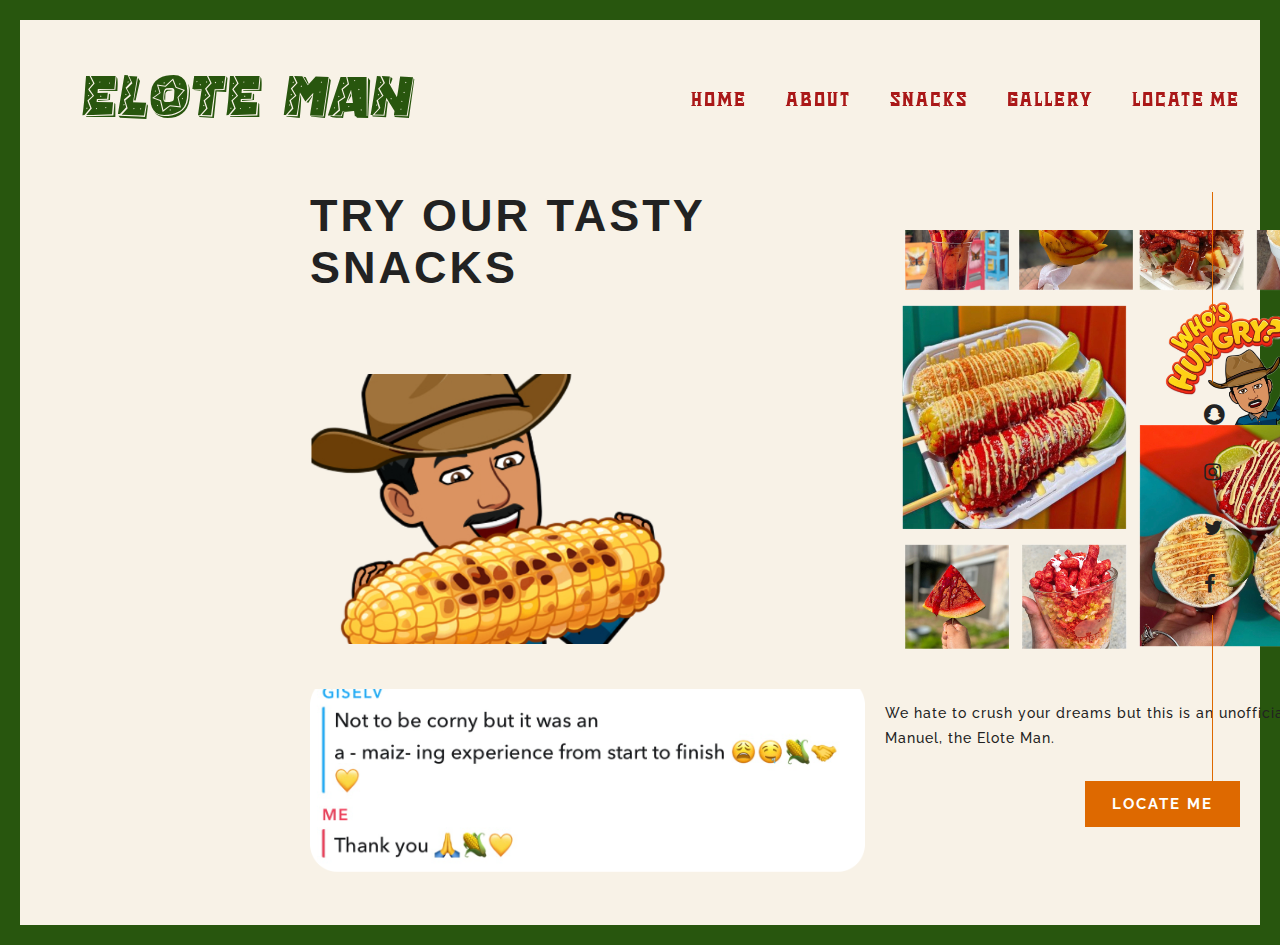
<file: index.html>
<!DOCTYPE html>
<html lang="en">
<head>
  <meta charset="UTF-8">
  <meta name="viewport" content="width=device-width, initial-scale=1.0">
  <title>Elote Man</title>
  <link rel="stylesheet" href="style.css">
  <link href='https://fonts.googleapis.com/css?family=Raleway' rel='stylesheet'>
  <link href='http://fonts.googleapis.com/css?family=Great+Vibes' rel='stylesheet' type='text/css'>
  <link rel="stylesheet" href="https://cdnjs.cloudflare.com/ajax/libs/font-awesome/4.7.0/css/font-awesome.min.css">
</head>
<body>
    <nav class="navbar">
        <div class="inner-width">
          <a href="index.html" class="logo">Elote Man</a>
          <div class="navbar-menu">
            <a href="index.html">home</a>
            <a href="about.html">about</a>
            <a href="snacks.html">snacks</a>
            <a href="gallery.html">gallery</a>
            <a href="locate.html">locate Me</a>
          </div>
        </div>
      </nav>      
  <section id="home">
    <div class="content1">
      <div class="title">
        <h1>try our tasty snacks</h1>
      </div>
      <div class="image"></div>
      <div class="image2"></div>
    </div>
    <div class="content2">
      <div class="image"></div>
      <div class="title">
        <p>We hate to crush your dreams but this is an unofficial website for Manuel, the Elote Man.</p>
        <a href="https://map.snapchat.com/@34.232015,-118.531961,14.01z" target="_blank"><button>Locate Me</button></a>
      </div>
    </div>
    <div class="social-container">
      <ul class="social-icons">
        <li><a href="#"></a><i class="fa fa-snapchat" style="font-size:24px"></i>
        <li><a href="#"><i class="fa fa-instagram"></i></a></li>
        <li><a href="#"><i class="fa fa-twitter"></i></a></li>
        <li><a href="#"><i class="fa fa-facebook-f"></i></a></li>

      </ul>
    </div>
  </section>
</body>
</html>
</file>
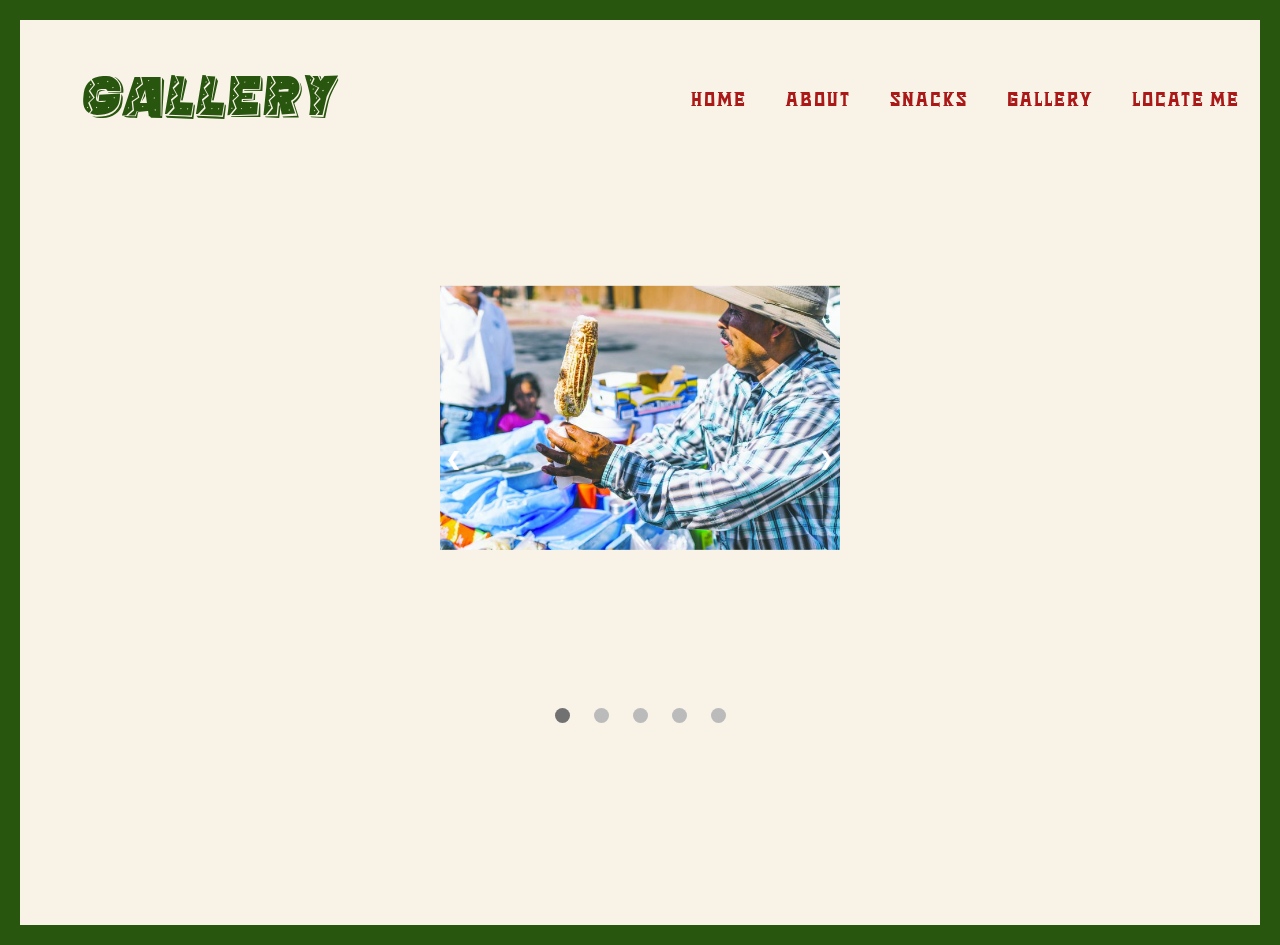
<file: gallery.html>
<!DOCTYPE html>
<html lang="en">
<head>
  <meta charset="UTF-8">
  <meta name="viewport" content="width=device-width, initial-scale=1.0">
  <title>Gallery</title>
  <link rel="stylesheet" href="style.css">
</head>
<body>
  <nav class="navbar">
    <div class="inner-width">
      <a href="index.html" class="logo">Gallery</a>
      <div class="navbar-menu">
        <a href="index.html">home</a>
        <a href="about.html">about</a>
        <a href="snacks.html">snacks</a>
        <a href="gallery.html">gallery</a>
        <a href="locate.html">locate Me</a>
      </div>
    </div>
  </nav> 

  <section id="gallery">
    <div class="slideshow-container">
      <div class="mySlides fade">
        <img src="elotero2.PNG" style="width:100%">
      </div>

      <div class="mySlides fade">
        <img src="14.jpg" style="width:100%">
      </div>

      <div class="mySlides fade">
        <img src="13.jpg" style="width:100%">
      </div>
      <div class="mySlides fade">
        <img src="15.jpg" style="width:100%">
      </div>

      <div class="mySlides fade">
        <img src="12.jpg" style="width:100%">
      </div>

      <a class="prev" onclick="plusSlides(-1)">&#10094;</a>
      <a class="next" onclick="plusSlides(1)">&#10095;</a>
    </div>

    <br>

    <div style="text-align:center">
      <span class="dot" onclick="currentSlide(1)"></span> 
      <span class="dot" onclick="currentSlide(2)"></span> 
      <span class="dot" onclick="currentSlide(3)"></span> 
      <span class="dot" onclick="currentSlide(4)"></span>
      <span class="dot" onclick="currentSlide(5)"></span>
    </div>
  </section>

  <script>
    var slideIndex = 1;
    showSlides(slideIndex);

    function plusSlides(n) {
      showSlides(slideIndex += n);
    }

    function currentSlide(n) {
      showSlides(slideIndex = n);
    }

    function showSlides(n) {
      var i;
      var slides = document.getElementsByClassName("mySlides");
      var dots = document.getElementsByClassName("dot");
      if (n > slides.length) {slideIndex = 1}
      if (n < 1) {slideIndex = slides.length}
      for (i = 0; i < slides.length; i++) {
          slides[i].style.display = "none";
      }
      for (i = 0; i < dots.length; i++) {
          dots[i].className = dots[i].className.replace(" active", "");
      }
      slides[slideIndex-1].style.display = "block";
      dots[slideIndex-1].className += " active";
    }
  </script>
</body>
</html>
</file>
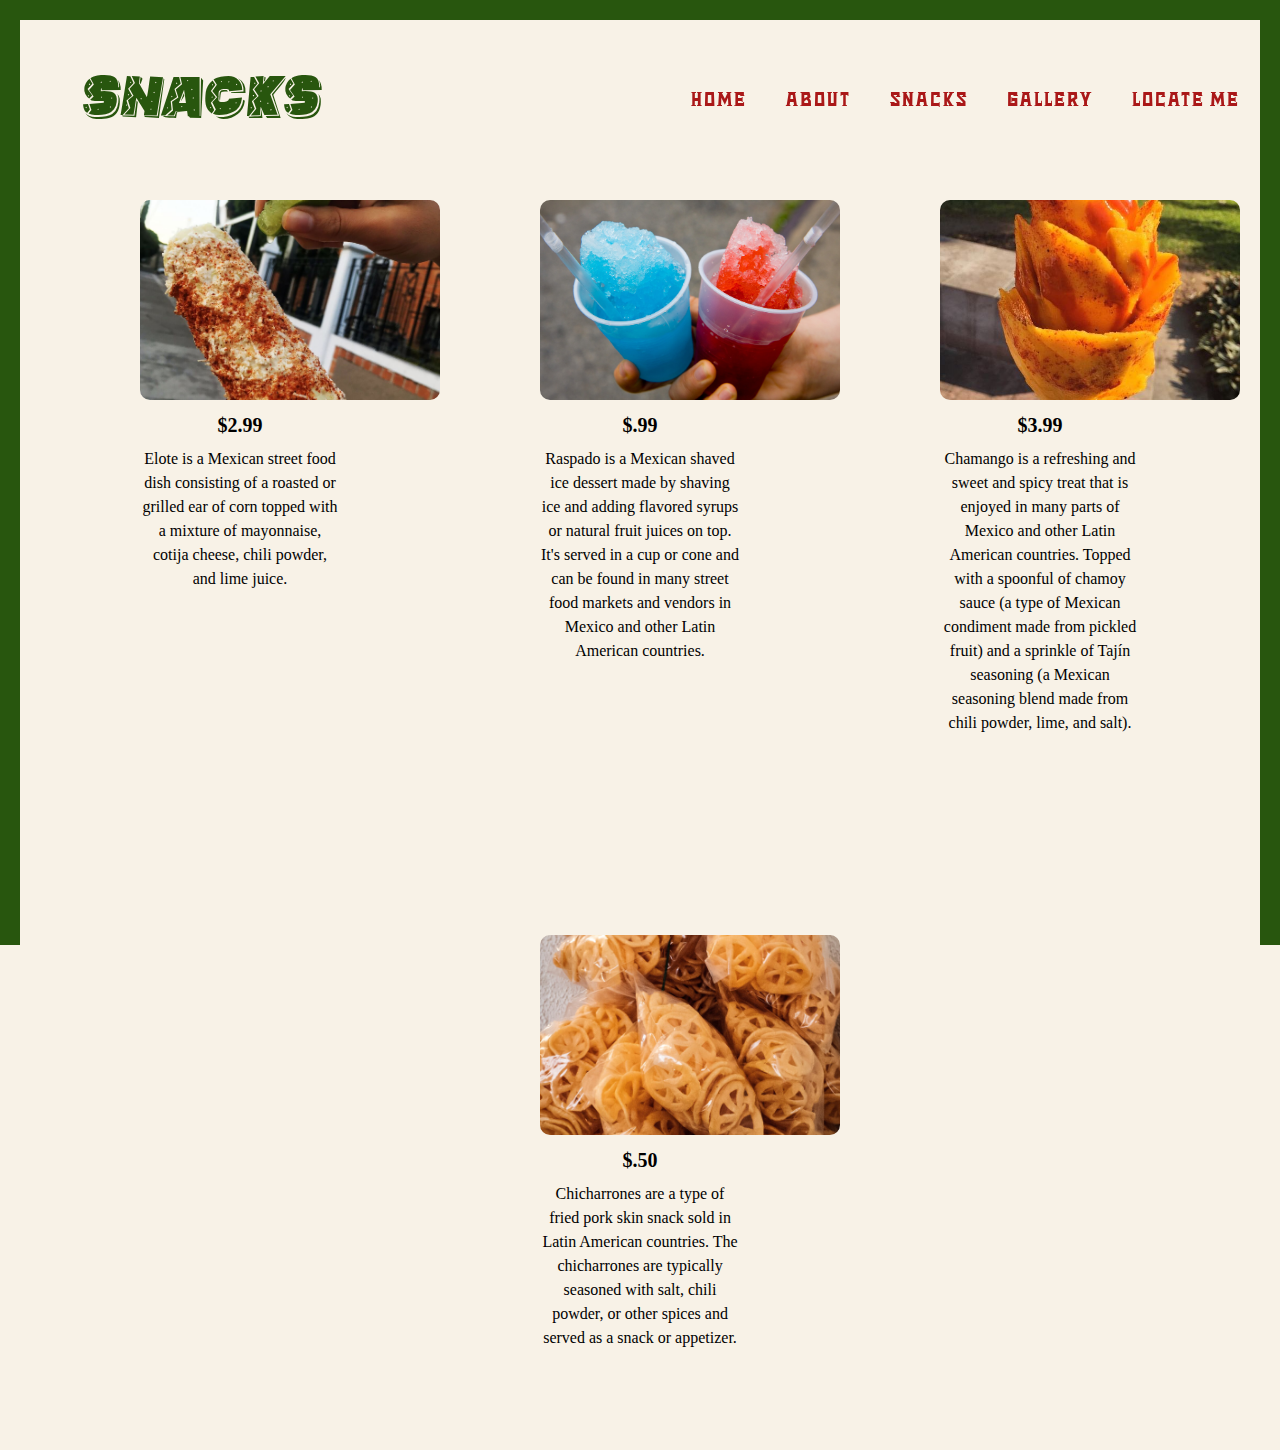
<file: snacks.html>
<!DOCTYPE html>
<html lang="en">
<head>
  <meta charset="UTF-8">
  <meta name="viewport" content="width=device-width, initial-scale=1.0">
  <title>Snacks</title>
  <link rel="stylesheet" href="style.css">
  <link href='https://fonts.googleapis.com/css?family=Raleway' rel='stylesheet'>
  <link href='http://fonts.googleapis.com/css?family=Great+Vibes' rel='stylesheet' type='text/css'>
</head>
<body>
  <nav class="navbar">
    <div class="inner-width">
      <a href="#" class="logo">Snacks</a>
      <div class="navbar-menu">
        <a href="index.html">home</a>
        <a href="about.html">about</a>
        <a href="snacks.html">snacks</a>
        <a href="gallery.html">gallery</a>
        <a href="locate.html">locate Me</a>
      </div>
    </div>
  </nav>
  <section id="about">
    <div class="content">
      <section id="snacks">
        <div class="snacks">
          <div class="snacks-item">
            <img src="11.PNG" alt="Image 1">
            <div class="snacks-item-info">
              <div class="snacks-item-price">$2.99</div>
              <div class="snacks-item-desc">Elote is a Mexican street food dish consisting of a roasted or grilled ear of corn topped with a mixture of mayonnaise, cotija cheese, chili powder, and lime juice.</div>
            </div>
          </div>
          <div class="snacks-item">
            <img src="10.PNG" alt="Image 2">
            <div class="snacks-item-info">
              <div class="snacks-item-price">$.99</div>
              <div class="snacks-item-desc">Raspado is a Mexican shaved ice dessert made by shaving ice and adding flavored syrups or natural fruit juices on top. It's served in a cup or cone and can be found in many street food markets and vendors in Mexico and other Latin American countries.</div>
            </div>
          </div>
          <div class="snacks-item">
            <img src="8.PNG" alt="Image 3">
            <div class="snacks-item-info">
              <div class="snacks-item-price">$3.99</div>
              <div class="snacks-item-desc">Chamango is a refreshing and sweet and spicy treat that is enjoyed in many parts of Mexico and other Latin American countries. Topped with a spoonful of chamoy sauce (a type of Mexican condiment made from pickled fruit) and a sprinkle of Tajín seasoning (a Mexican seasoning blend made from chili powder, lime, and salt). </div>
            </div>
          </div>
          <div class="snacks-item">
            <img src="9.PNG" alt="Image 4">
            <div class="snacks-item-info">
              <div class="snacks-item-price">$.50</div>
              <div class="snacks-item-desc">Chicharrones are a type of fried pork skin snack sold in Latin American countries. The chicharrones are typically seasoned with salt, chili powder, or other spices and served as a snack or appetizer. </div>
            </div>
          </div>
        </div>
      </section>
  </div>
</section>
</body>
</html>
</file>
<file: style.css>
@import url(https://cdnjs.cloudflare.com/ajax/libs/font-awesome/4.6.3/css/font-awesome.css);
@font-face {
    font-family: 'MexicanTequilaFont';
    src: url(fonts/MexicanTequila-Italic.ttf);
}

@font-face {
    font-family: 'MilhoMexicano';
    src: url(fonts/MilhoMexicano.ttf);
}

*{
  margin: 0;
  padding: 0;
  text-decoration: none;
  box-sizing: border-box;
}
.navbar{
  position: fixed;
  background-color: transparent;
  width: 100%;
  padding: 90px 0;
  top: 0;
  z-index: 100;
  line-height: 20px;
}
.inner-width{
  max-width: 1300px;
  margin: auto;
  padding: 0 60px;
  display: flex;
  align-items: center;
  justify-content: space-between;
}
.logo{
  font-size: 63px;
  font-weight: 100;
  font-family: 'MexicanTequilaFont',sans-serif;
  color: #25530afb;
  cursor: pointer;
}
.navbar-menu a:active,
.navbar-menu a:focus,
.navbar-menu a:visited {
  color: #aa1818;
  text-decoration: underline;
}
.navbar-menu a{
  font-size: 20px;
  font-weight: 500;
  font-family: 'MilhoMexicano',sans-serif;
  color: #aa1818;
  text-transform: uppercase;
  letter-spacing: 2px;
  margin-left: 35px;
  display: inline-block;
}
.navbar-menu a::after{
  content: '';
  display: block;
  width: 0;
  height: 1.8px;
  background-color: #de6900;
  transition: width .3s;
}
.navbar-menu a:hover::after{
  width: 100%;
}
#home{
  height: 100vh;
  display: grid;
  grid-template-columns: 1fr 1fr;
  color: #222222;
  background-color: #f8f2e7;
  padding: 0 100px;
}
.content1{
    display: flex;
    flex-direction: column;
    padding-top: 170px;
    margin-left: 190px; /* add this line to move the image to the right */
  }
.title h1{
  font-size: 45px;
  font-family: 'Segoe UI', Tahoma, Geneva, Verdana, sans-serif;
  font-weight: 900;
  text-transform: uppercase;
  letter-spacing: 3px;
  margin-bottom: 40px;
}
.image{
  background-image: url(img1.png);
  background-position: center;
  background-size: cover;
  width: 370px;
  height: 270px;
  margin-top: 40px;
}
.image2 {
    background-image: url(review2.png);
    background-position: center bottom;
    background-size: cover;
    width: 555px;
    height: 25%;
    margin-top: 45px; /* Add some space between the two images */
  }
.content2{
  display: flex;
  flex-direction: column;
  padding-top: 170px;
  padding-left: 20px;
}
.content2 .image{
    background-image: url(img2.png);
    background-position: center bottom;
    background-size: cover;
    width: 500px;
    height: 60%;
    margin-top: 40px;
  }
.title p{
  margin-bottom: 0;
  margin-top: 33px;
  font-size: 14px;
  font-family: 'Raleway',sans-serif;
  font-weight: 500;
  letter-spacing: 1px;
  line-height: 25px;
}
.content2 button{
  padding: 14px 27px;
  margin-top: 30px;
  margin-left: 200px; /* add this line to move the button to the left */
  background-color: #de6900;
  border: none;
  outline: none;
  color: #fff;
  font-size: 15px;
  font-weight: 700;
  letter-spacing: 2px;
  font-family: 'Raleway',sans-serif;
  cursor: pointer;
  text-transform: uppercase;
  transition: 0.3s;
}
.social-container{
  position: absolute;
  right: 55px;
  bottom: 30%;
}
.social-icons{
  list-style: none;
  position: relative;
}
.social-icons li{
  margin: 35px 0;
}
.social-icons li i{
  color: #222222;
  font-size: 20px;
}
.social-icons li a:hover i{
  transform: scale(1.5);
  color: #de6900;
  transition: all .2s ease-in-out;
}
.social-icons::before{
  content: '';
  position: absolute;
  display: block;
  width: 1px;
  height: 190px;
  top: -210px;
  left: 8px;
  background-color: #de6900;
}
.social-icons::after{
  content: '';
  position: absolute;
  display: block;
  width: 1px;
  height: 190px;
  bottom: -210px;
  left: 8px;
  background-color: #de6900;
}
body {
  border: 20px solid #25530afb;
  background-color: #f8f2e7;
  height: 105vh; /* Set height to full viewport height */
}
  #about .content {
    text-align: center;
    margin-top: 80px;
    background-color: #f8f2e7;
  }
  
  #about .image {
    background-image: url('intro.PNG');
    background-size: cover;
    width: 1000px;
    height: 700px;
    display: inline-block;
    margin-top: 90px;
  }
  
  #about p {
    max-width: 500px;
    margin-top: 50px;
    font-size: 18px;
    line-height: 1.5;
    background-color: #f8f2e7;
  }
  .bio {
    text-align: center;
    margin: 0 auto;
    max-width: 600px;
    letter-spacing: 1px;
    background-color: #f8f2e7;
  }


  


  #snacks .content {
    text-align: center;
    margin-top: 100px;
    background-color: #f8f2e7;
    display: flex;
    justify-content: center;
  }
  
  .snacks {
    display: flex;
    flex-wrap: wrap;
    justify-content: center;
  }
  
  .snacks-item {
    display: inline-block;
    width: 200px;
    margin: 100px;
    text-align: center;
  }
  
  .snacks-item img {
    object-fit: cover;
    border-radius: 10px;
    width: 300px;
    height: 200px; /* Change this to your preferred height */
  }
  
  .snacks-item-info {
    margin-top: 10px;
  }
  
  .snacks-item-price {
    font-weight: bold;
    font-size: 20px;
  }
  
  .snacks-item-desc {
    margin-top: 10px;
    font-size: 16px;
    line-height: 1.5;
  }











 /* Slideshow container */
.slideshow-container {
  max-width: 400px;
  position: relative;
  margin: auto;
  top: 90%;
  transform: translateY(-50%);
}


/* Hide the images by default */
.mySlides {
  display: none;
  margin-top: 400px;
}

/* Next and previous buttons */
.prev, .next {
  cursor: pointer;
  position: absolute;
  top: 50%;
  width: auto;
  margin-top: 22px;
  padding: 6px;
  color: white;
  font-weight: bold;
  font-size: 18px;
  transition: 0.6s ease;
  border-radius: 0 3px 3px 0;
  user-select: none;
}

/* Position the "next button" to the right */
.next {
  right: 0;
  border-radius: 3px 0 0 3px;
}

/* On hover, add a black background color with a little bit see-through */
.prev:hover, .next:hover {
  background-color: rgba(0,0,0,0.8);
}

/* Caption text */
.text {
  color: #f2f2f2;
  font-size: 15px;
  padding: 8px 12px;
  position: absolute;
  bottom: 8px;
  width: 100%;
  text-align: center;
}

/* Number text (1/3 etc) */
.numbertext {
  color: #f2f2f2;
  font-size: 12px;
  padding: 8px 12px;
  position: absolute;
  top: 0;
}

/* The dots/bullets/indicators */
.dot {
  cursor: pointer;
  height: 15px;
  width: 15px;
  margin: 0 10px;
  background-color: #bbb;
  border-radius: 50%;
  display: inline-block;
  transition: background-color 0.6s ease;
  margin-top: 2px;
}

.active, .dot:hover {
  background-color: #717171;
}

/* Fading animation */
.fade {
  -webkit-animation-name: fade;
  -webkit-animation-duration: 1.5s;
  animation-name: fade;
  animation-duration: 1.5s;
}

@-webkit-keyframes fade {
  from {opacity: .4} 
  to {opacity: 1}
}

@keyframes fade {
  from {opacity: .4} 
  to {opacity: 1}
}






.container {
  display: flex;
  justify-content: center;
  align-items: center;
  height: 100vh;
}

.image-container {
  text-align: center;
}

.image-container img {
  max-width: 80%;
  height: auto;
}

.button {
  display: inline-block;
  background-color: #de6900;
  color: #fff;
  font-size: 18px;
  font-weight: bold;
  padding: 10px 30px;
  border-radius: 5px;
  margin-top: 10px;
  text-decoration: none;
  position: relative;
  left: -40%;
}
</file>
